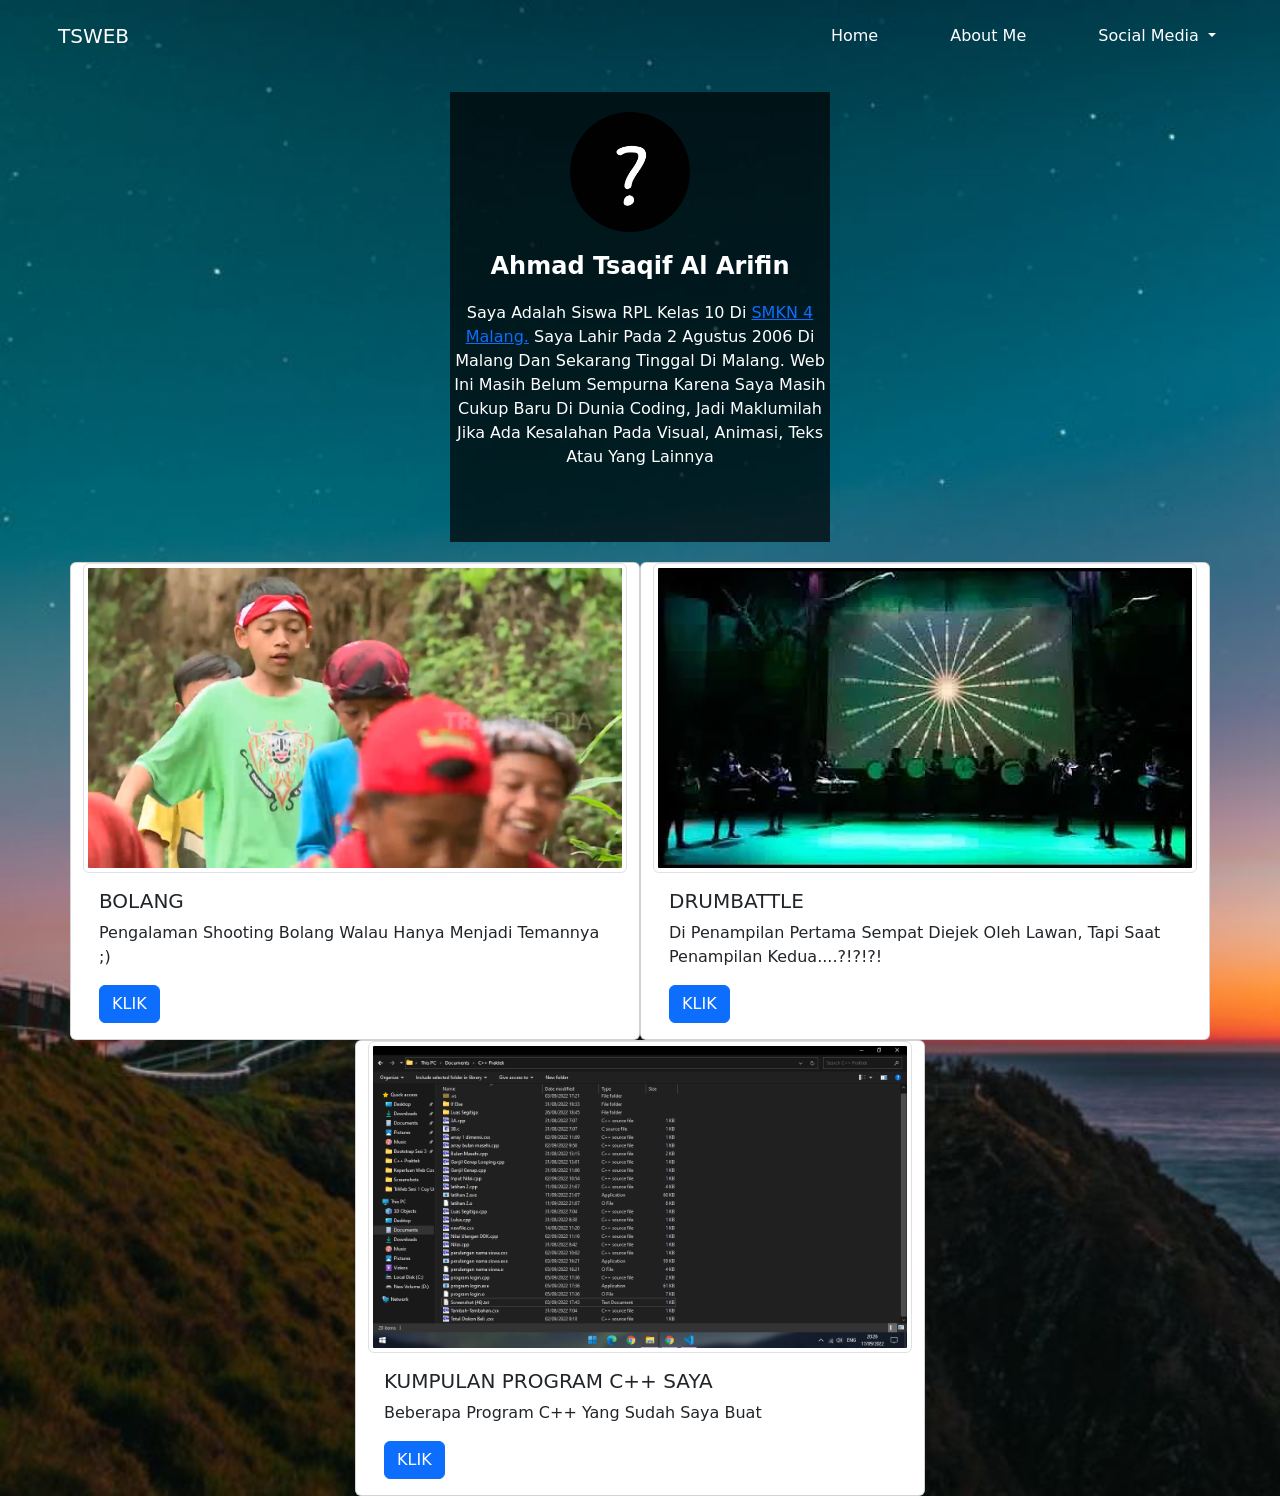
<file: about.html>
<!DOCTYPE html>
<html lang="en">
  <head>
    <meta charset="UTF-8" />
    <meta http-equiv="X-UA-Compatible" content="IE=edge" />
    <meta name="viewport" content="width=device-width, initial-scale=1.0" />
    <title>TsWeb - About Me</title>
    <link rel="stylesheet" href="style.css" />
    <link
      href="https://cdn.jsdelivr.net/npm/bootstrap@5.2.1/dist/css/bootstrap.min.css"
      rel="stylesheet"
      integrity="sha384-iYQeCzEYFbKjA/T2uDLTpkwGzCiq6soy8tYaI1GyVh/UjpbCx/TYkiZhlZB6+fzT"
      crossorigin="anonymous"
    />
  </head>
  <body>
    <!-- NAVIGATION -->
    <div>
      <nav class="navbar navbar-expand-lg navbar-dark p-md-3 sticky-top">
        <div class="container-fluid">
          <a class="navbar-brand" href="/">TSWEB</a>
          <button
            class="navbar-toggler"
            type="button"
            data-bs-toggle="collapse"
            data-bs-target="#navbarNav"
            aria-controls="navbarNav"
            aria-expanded="false"
            aria-label="Toggle navigation"
          >
            <span class="navbar-toggler-icon"></span>
          </button>
          <div class="collapse navbar-collapse" id="navbarNav">
            <div class="mx-auto"></div>
            <ul class="nav">
              <li class="nav-item">
                <a class="nav-link text-white page" href="index.html">Home</a>
              </li>
              <li class="nav-item">
                <a class="nav-link text-white" href="#">About Me</a>
              </li>
              <li class="nav-item dropdown">
                <a
                  class="nav-link dropdown-toggle text-white"
                  href="#"
                  role="button"
                  data-bs-toggle="dropdown"
                  aria-expanded="false"
                >
                  Social Media
                </a>
                <ul class="dropdown-menu">
                  <li>
                    <a
                      class="dropdown-item"
                      href="https://www.youtube.com/channel/UCLfoXtxaJDOfczuNSWDvmKQ"
                      >YouTube</a
                    >
                  </li>
                  <li>
                    <a
                      class="dropdown-item"
                      href="https://www.instagram.com/a.tsaqif_al/?hl=id"
                      >Instagram</a
                    >
                  </li>
                </ul>
              </li>
            </ul>
          </div>
        </div>
      </nav>
    </div>
    <!-- NAVIGATION END -->

    <!-- BANNER -->
    <div class="profile">
      <img
        src="[data-uri]"
        alt=""
      />
      <h4>Ahmad Tsaqif Al Arifin</h4>
      <p>
        Saya Adalah Siswa RPL Kelas 10 Di
        <span>
          <a href="https://smkn4malang.sch.id">SMKN 4 Malang.</a>
        </span>
        Saya Lahir Pada 2 Agustus 2006 Di Malang Dan Sekarang Tinggal Di Malang.
        Web Ini Masih Belum Sempurna Karena Saya Masih Cukup Baru Di Dunia
        Coding, Jadi Maklumilah Jika Ada Kesalahan Pada Visual, Animasi, Teks
        Atau Yang Lainnya
      </p>
    </div>
    <!-- BANNER END -->

    <!-- CONTENT -->
    <body class="about">
      <div class="container mt-3">
        <div class="row justify-content-center">
          <div class="card col-sm-6">
            <img
              src="assets/bolang.jpg"
              class="img-thumbnail"
              alt="..."
              height="100px"
              width="100%"
            />
            <div class="card-body">
              <h5>BOLANG</h5>
              <p class="card-text">
                Pengalaman Shooting Bolang Walau Hanya Menjadi Temannya ;)
              </p>
              <a
                href="https://www.youtube.com/watch?v=cgqTaaQb9gk&t=88s"
                class="btn btn-primary"
                >KLIK</a
              >
            </div>
          </div>
          <div class="card col-sm-6">
            <img
              src="assets/drumbattle.jpg"
              class="img-thumbnail"
              alt="..."
              height="100px"
              width="100%"
            />
            <div class="card-body">
              <h5>DRUMBATTLE</h5>
              <p class="card-text">
                Di Penampilan Pertama Sempat Diejek Oleh Lawan, Tapi Saat
                Penampilan Kedua....?!?!?!
              </p>
              <a
                href="https://www.youtube.com/watch?v=hEqd0oYdDWg"
                class="btn btn-primary"
                >KLIK</a
              >
            </div>
          </div>
          <div class="card col-sm-6">
            <img
              src="assets/program.png"
              class="img-thumbnail"
              alt="..."
              height="100px"
              width="100%"
            />
            <div class="card-body">
              <h5>KUMPULAN PROGRAM C++ SAYA</h5>
              <p class="card-text">Beberapa Program C++ Yang Sudah Saya Buat</p>
              <a
                href="https://drive.google.com/drive/folders/1rB4SQ1XGjp_O_D6IjD3CpS7WWGUFbo8M?usp=sharing"
                class="btn btn-primary"
                >KLIK</a
              >
            </div>
          </div>
        </div>
      </div>
    </body>
    <!-- CONTENT END -->
    <script
      src="https://cdn.jsdelivr.net/npm/bootstrap@5.2.1/dist/js/bootstrap.bundle.min.js"
      integrity="sha384-u1OknCvxWvY5kfmNBILK2hRnQC3Pr17a+RTT6rIHI7NnikvbZlHgTPOOmMi466C8"
      crossorigin="anonymous"
    ></script>
    <script>
      var nav = document.querySelector("nav");

      window.addEventListener("scroll", function () {
        if (window.pageYOffset > 100) {
          nav.classList.add("bg-primary", "shadow");
        } else {
          nav.classList.remove("bg-primary", "shadow");
        }
      });
    </script>
  </body>
</html>
</file>
<file: style.css>
.home {
    background-image: url('assets/ombak.jpg');
    background-size: cover;
}
.about {
    background-image: url('assets/mercusuar.jpg');
    background-size: cover;
}
.navbar-brand {
    padding: 30px;
    size: 1.5rem;
}
.navbar ul li {
    list-style: none;
    display: inline-block;
    margin: 0 20px;
    position: relative;
}
.navbar ul li::after {
    content: '';
    height: 3px;
    width: 0;
    background-color: white;
    position: absolute;
    left: 0;
    bottom: 0;
    transition: .5s;
    -webkit-transition: .5s;
    -moz-transition: .5s;
    -ms-transition: .5s;
    -o-transition: .5s;
}
.navbar ul li:hover::after {
    width: 100%;
}
.dropdown-toogle:hover {
    transition: .5;
    -webkit-transition: .5;
    -moz-transition: .5;
    -ms-transition: .5;
    -o-transition: .5;
}
.profile {
    width: 380px;
    height: 450px;
    background: rgba(0, 0, 0, 0.7);
    margin: 20px auto;
}
.profile img {
    width: 120px;
    height: 120px;
    border-radius: 50%;
    margin-left: 120px;
    margin-top: 20px;
    background-size: auto;
}
.profile h4 {
    text-align: center;
    color: white;
    font-weight: bold;
    margin-top: 20px;
    font-size: 1.5em;
}
.profile p {
    color: white;
    text-align: center;  
    margin-top: 20px;
}
</file>
